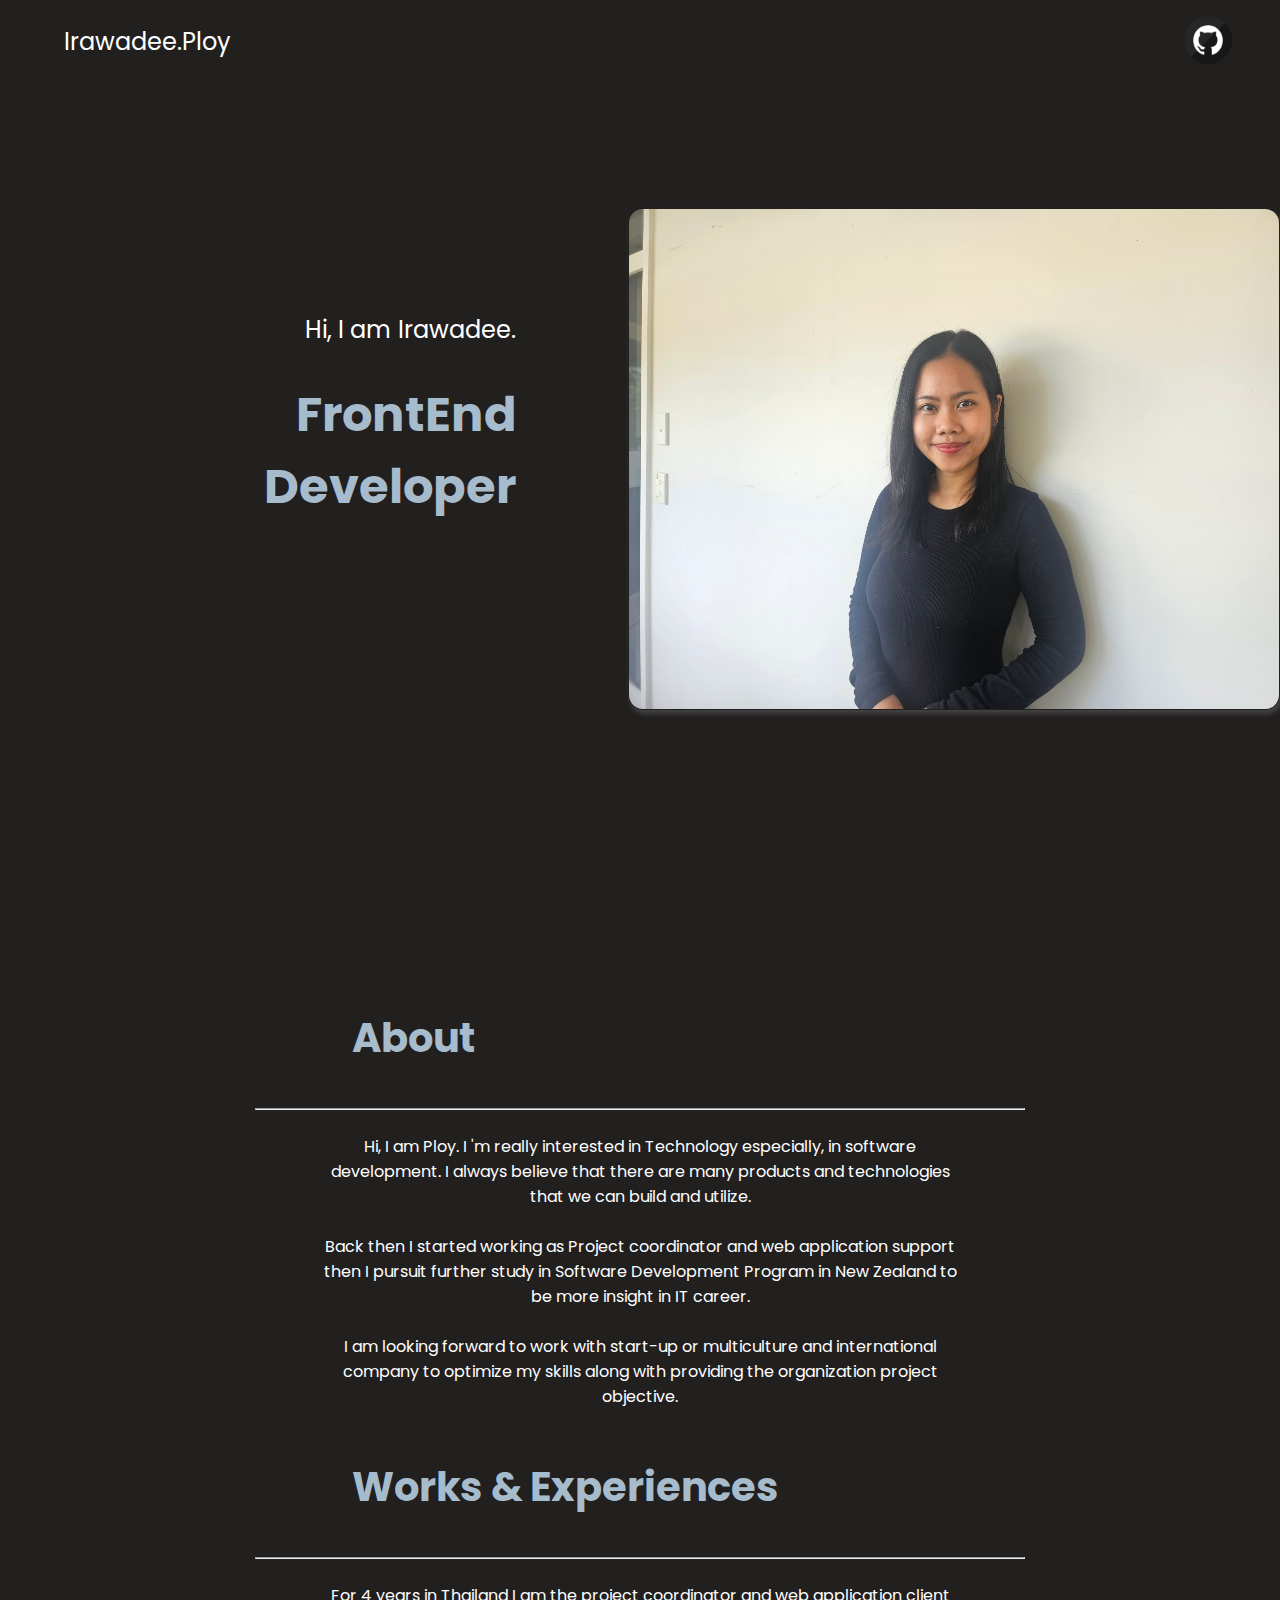
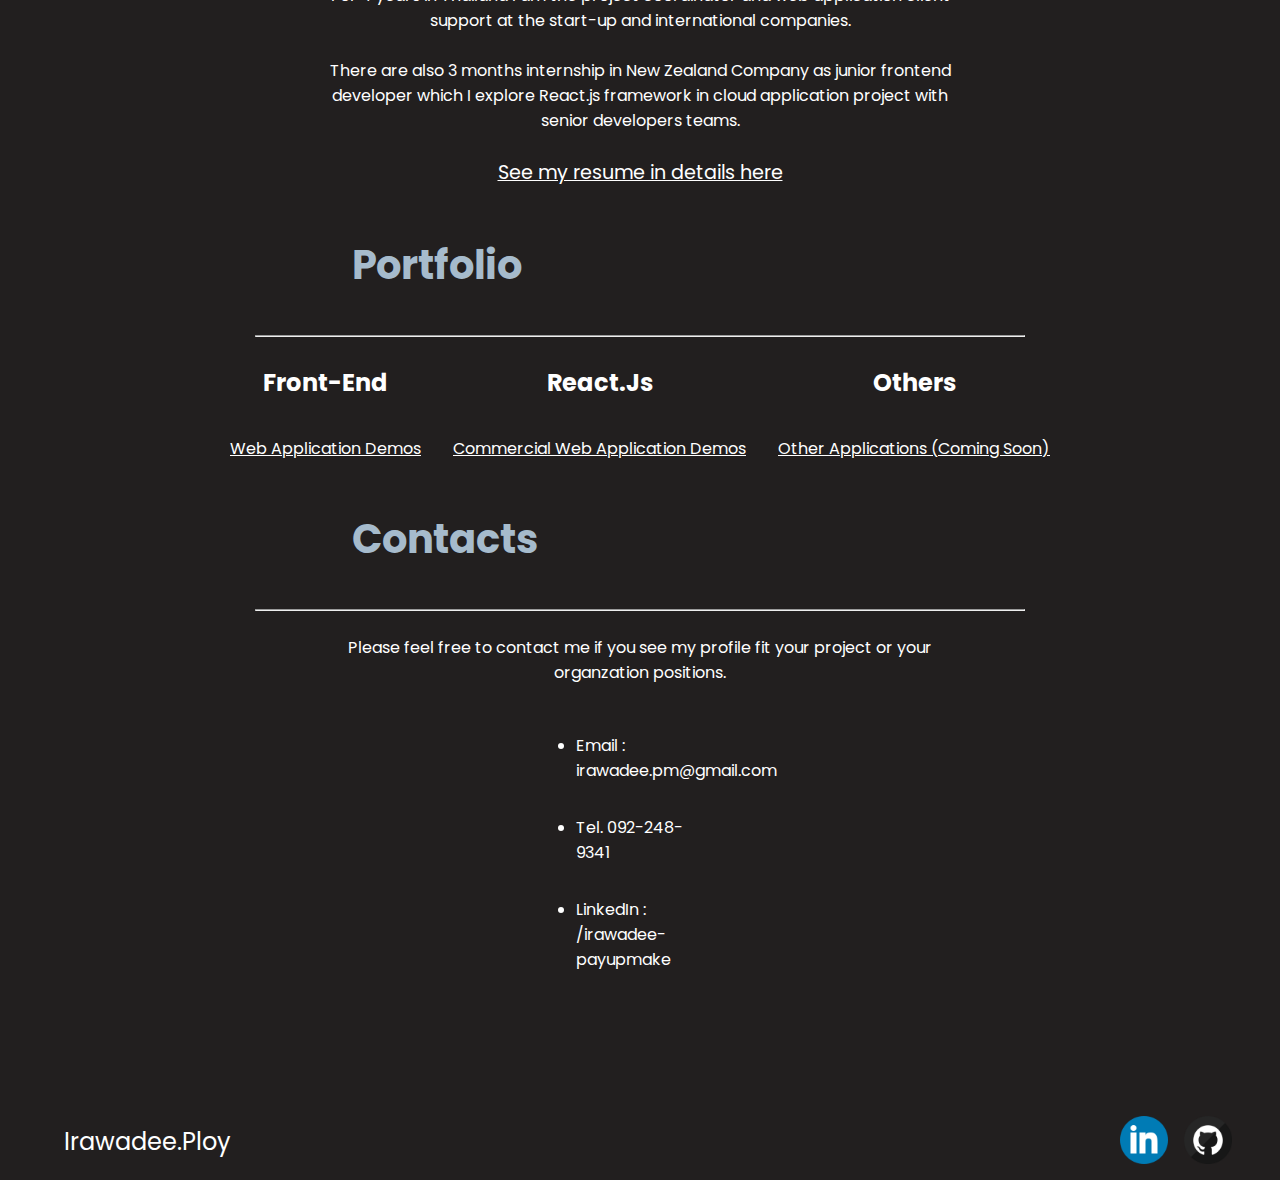
<file: index.html>
<!DOCTYPE html>
<html lang="en">
  <head>
    <meta charset="UTF-8" />
    <meta name="viewport" content="width=device-width, initial-scale=1.0" />
    <title>Irawadee's Portfolio 2024</title>
    <link rel="preconnect" href="https://fonts.googleapis.com" />
    <link rel="preconnect" href="https://fonts.gstatic.com" crossorigin />
    <link
      href="https://fonts.googleapis.com/css2?family=Poppins:ital,wght@0,100;0,200;0,300;0,400;0,500;0,600;0,700;0,800;0,900;1,100;1,200;1,300;1,400;1,500;1,600;1,700;1,800;1,900&display=swap"
      rel="stylesheet"
    />
    <link rel="stylesheet" href="share.css" />
    <link rel="stylesheet" href="styles.css" />
  </head>
  <body>
    <header>
      <div id="site-name">
        <a href="#">Irawadee.Ploy</a>
      </div>
      <nav>
        <ul>
          <a href="https://github.com/Irawadee" target="_blank"
            ><img src="images/github.png" alt="github"
          /></a>
        </ul>
      </nav>
    </header>
    <main>
      <section id="preview">
        <div class="preview-context">
          <p>Hi, I am Irawadee.</p>
          <h1>FrontEnd Developer</h1>
        </div>
        <div class="preview-photo">
          <img src="images/LinkedinP.jpg" alt="Profile Photo" />
        </div>
      </section>
      <section id="MainTopic">
        <div class="topic-section">
          <h2>About</h2>
          <hr />
        </div>
        <div class="des">
          <p>
            Hi, I am Ploy. I 'm really interested in Technology especially, in
            software development. I always believe that there are many products
            and technologies that we can build and utilize.
            <br />

            <br />Back then I started working as Project coordinator and web
            application support then I pursuit further study in Software
            Development Program in New Zealand to be more insight in IT career.
            <br />
            <br />

            I am looking forward to work with start-up or multiculture and
            international company to optimize my skills along with providing the
            organization project objective.
          </p>
        </div>
      </section>
      <section id="MainTopic">
        <div class="topic-section">
          <h2>Works & Experiences</h2>
          <hr />
        </div>
        <div class="des">
          <p>
            For 4 years in Thailand I am the project coordinator and web
            application client support at the start-up and international
            companies.
            <br /><br />
            There are also 3 months internship in New Zealand Company as junior
            frontend developer which I explore React.js framework in cloud
            application project with senior developers teams.
            <br /><br />
            <a href="Files/Irawadee_P_Resume_TH.pdf" class="resume-link">
              See my resume in details here
            </a>
          </p>
        </div>
      </section>
      <section id="MainTopic">
        <div class="topic-section">
          <h2>Portfolio</h2>
          <hr />
        </div>
        <div class="Port-Showcase">
          <div class="group">
            <h2>Front-End</h2>
            <p class="Portfolio-des">
              <a href="/WebArchive.html">Web Application Demos</a>
            </p>
          </div>
          <div class="group">
            <h2>React.Js</h2>
            <p class="Portfolio-des">
              <a href="/React.html">Commercial Web Application Demos</a>
            </p>
          </div>
          <div class="group">
            <h2>Others</h2>
            <p class="Portfolio-des">
              <a href="#">Other Applications (Coming Soon)</a>
            </p>
          </div>
        </div>
      </section>
      <section id="MainTopic">
        <div class="topic-section">
          <h2>Contacts</h2>
          <hr />
        </div>
        <div class="des">
          <p>
            Please feel free to contact me if you see my profile fit your
            project or your organzation positions.
          </p>
          <div class="contact-list">
            <li>Email : irawadee.pm@gmail.com</li>
            <li>Tel. 092-248-9341</li>
            <li>
              <a
                href="https://www.linkedin.com/in/irawadee-payupmake-193a0a144/"
                target="_blank"
                >LinkedIn : /irawadee-payupmake</a
              >
            </li>
          </div>
        </div>
      </section>
    </main>
    <footer>
      <div id="site-name">
        <a href="#">Irawadee.Ploy</a>
      </div>
      <ul>
        <li>
          <a
            href="https://www.linkedin.com/in/irawadee-payupmake-193a0a144/"
            target="_blank"
            ><img src="images/Linkedin.png" alt="LinkedIn"
          /></a>
        </li>
        <li>
          <a href="https://github.com/Irawadee" target="_blank"
            ><img src="images/github.png" alt="Github"
          /></a>
        </li>
      </ul>
    </footer>
  </body>
</html>
</file>
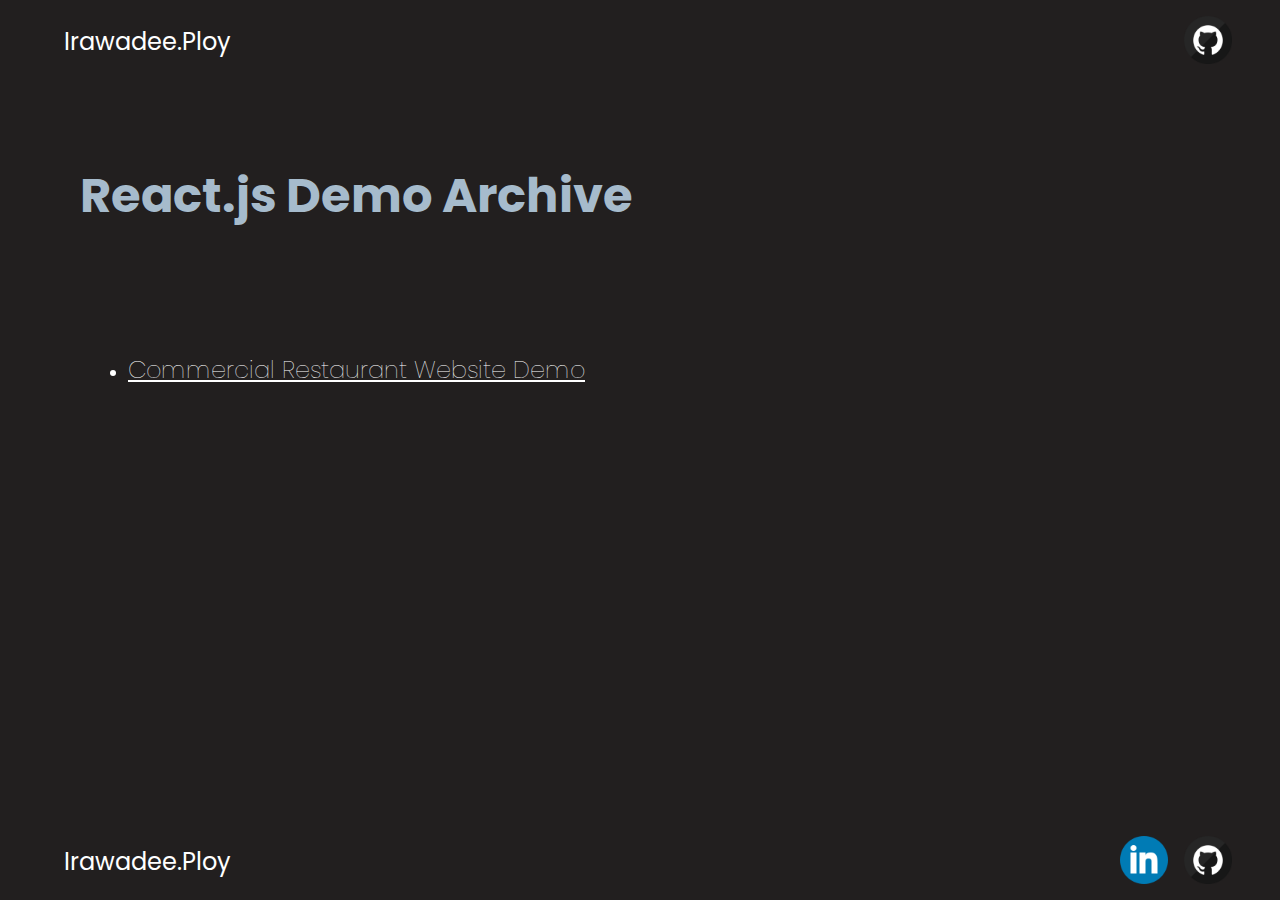
<file: React.html>
<!DOCTYPE html>
<html lang="en">
  <head>
    <meta charset="UTF-8" />
    <meta name="viewport" content="width=device-width, initial-scale=1.0" />
    <title>React.Js Web Demos</title>
    <link rel="preconnect" href="https://fonts.googleapis.com" />
    <link rel="preconnect" href="https://fonts.gstatic.com" crossorigin />
    <link
      href="https://fonts.googleapis.com/css2?family=Poppins:ital,wght@0,100;0,200;0,300;0,400;0,500;0,600;0,700;0,800;0,900;1,100;1,200;1,300;1,400;1,500;1,600;1,700;1,800;1,900&display=swap"
      rel="stylesheet"
    />
    <link rel="stylesheet" href="share.css" />
    <link rel="stylesheet" href="WebArchive.css" />
  </head>
  <body>
    <header>
      <div id="site-name">
        <a href="/">Irawadee.Ploy</a>
      </div>
      <nav>
        <ul>
          <a href="https://github.com/Irawadee" target="_blank"
            ><img src="images/github.png" alt="github"
          /></a>
        </ul>
      </nav>
    </header>
    <main>
      <div class="archive">
        <h2>React.js Demo Archive</h2>
        <ul>
          <li>
            <a href="https://irastaticdemo1.netlify.app/" target="_blank"
              >Commercial Restaurant Website Demo</a
            >
          </li>
        </ul>
      </div>
    </main>
    <footer>
      <div id="site-name">
        <a href="/">Irawadee.Ploy</a>
      </div>
      <ul>
        <li>
          <a
            href="https://www.linkedin.com/in/irawadee-payupmake-193a0a144/"
            target="_blank"
            ><img src="images/Linkedin.png" alt="LinkedIn"
          /></a>
        </li>
        <li>
          <a href="https://github.com/Irawadee" target="_blank"
            ><img src="images/github.png" alt="Github"
          /></a>
        </li>
      </ul>
    </footer>
  </body>
</html>
</file>
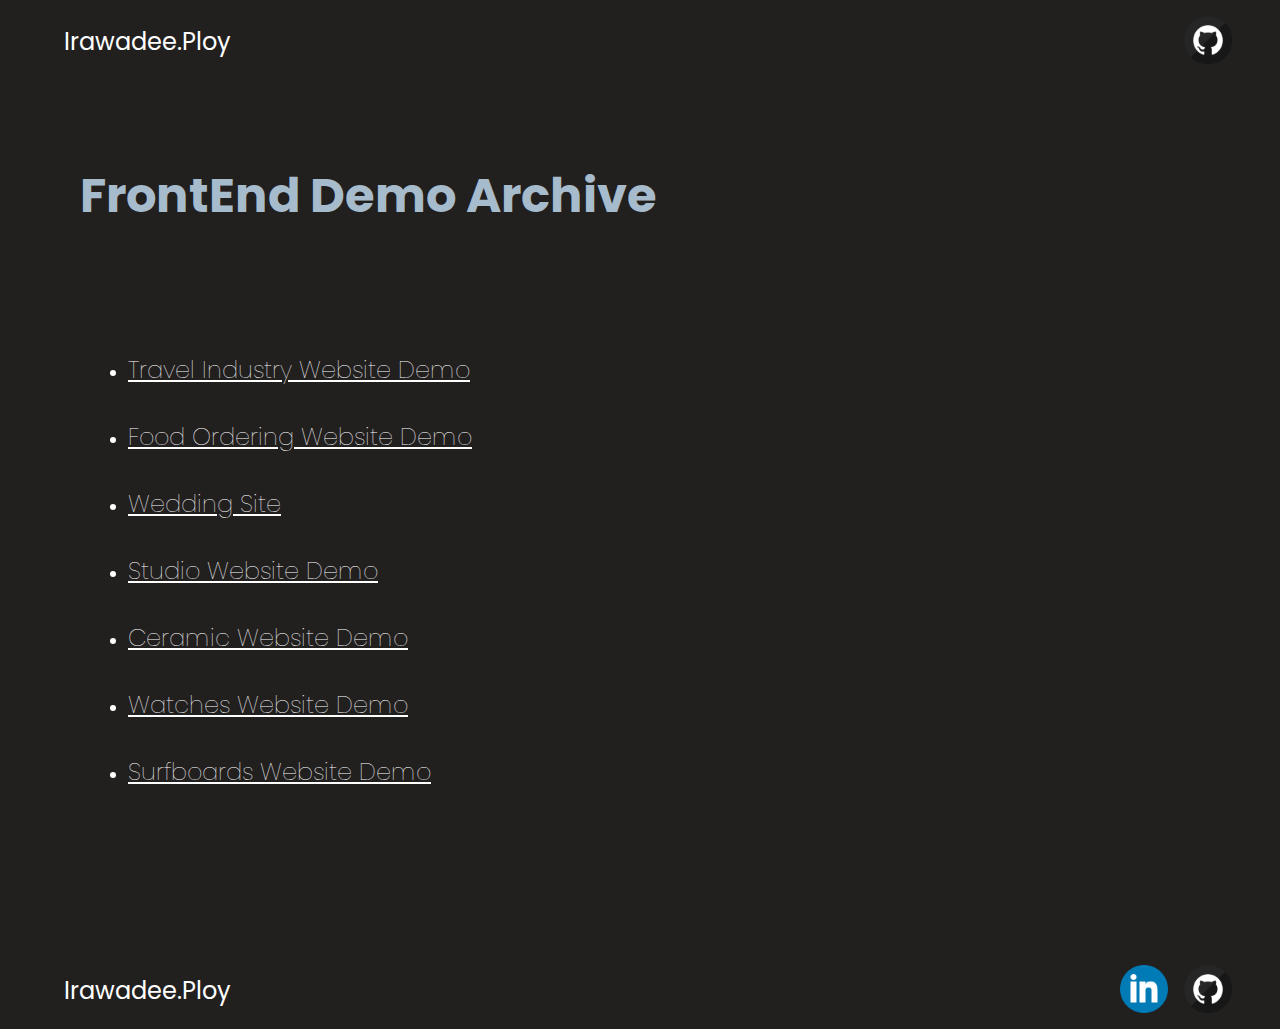
<file: WebArchive.html>
<!DOCTYPE html>
<html lang="en">
  <head>
    <meta charset="UTF-8" />
    <meta name="viewport" content="width=device-width, initial-scale=1.0" />
    <title>Web Application Demos</title>
    <link rel="preconnect" href="https://fonts.googleapis.com" />
    <link rel="preconnect" href="https://fonts.gstatic.com" crossorigin />
    <link
      href="https://fonts.googleapis.com/css2?family=Poppins:ital,wght@0,100;0,200;0,300;0,400;0,500;0,600;0,700;0,800;0,900;1,100;1,200;1,300;1,400;1,500;1,600;1,700;1,800;1,900&display=swap"
      rel="stylesheet"
    />
    <link rel="stylesheet" href="share.css" />
    <link rel="stylesheet" href="WebArchive.css" />
  </head>
  <body>
    <header>
      <div id="site-name">
        <a href="/">Irawadee.Ploy</a>
      </div>
      <nav>
        <ul>
          <a href="https://github.com/Irawadee" target="_blank"
            ><img src="images/github.png" alt="github"
          /></a>
        </ul>
      </nav>
    </header>
    <main>
      <div class="archive">
        <h2>FrontEnd Demo Archive</h2>
        <ul>
          <li>
            <a href="https://iratourwebsite.netlify.app/" target="_blank"
              >Travel Industry Website Demo</a
            >
          </li>
          <li>
            <a
              href="https://irafoodcommercialresponsivedemo.netlify.app/"
              target="_blank"
              >Food Ordering Website Demo</a
            >
          </li>
          <li>
            <a href="https://weddingdemo-ira.netlify.app/" target="_blank"
              >Wedding Site
            </a>
          </li>
          <li>
            <a href="https://gigistudiositedemo.netlify.app/" target="_blank"
              >Studio Website Demo</a
            >
          </li>
          <li>
            <a href="https://caeramic-sitedemo.netlify.app/" target="_blank"
              >Ceramic Website Demo</a
            >
          </li>
          <li>
            <a href="https://watchshop-demo.netlify.app/" target="_blank"
              >Watches Website Demo</a
            >
          </li>
          <li>
            <a href="https://surf-demo.netlify.app/" target="_blank"
              >Surfboards Website Demo</a
            >
          </li>
        </ul>
      </div>
    </main>
    <footer>
      <div id="site-name">
        <a href="/">Irawadee.Ploy</a>
      </div>
      <ul>
        <li>
          <a
            href="https://www.linkedin.com/in/irawadee-payupmake-193a0a144/"
            target="_blank"
            ><img src="images/Linkedin.png" alt="LinkedIn"
          /></a>
        </li>
        <li>
          <a href="https://github.com/Irawadee" target="_blank"
            ><img src="images/github.png" alt="Github"
          /></a>
        </li>
      </ul>
    </footer>
  </body>
</html>
</file>
<file: share.css>
body {
  font-family: "Poppins", sans-serif;
  margin: 0;
  background-color: #221f1f;
  min-height: 100vh;
  display: flex;
  flex-direction: column;
}

header {
  display: flex;
  justify-content: space-between;
  background-color: #221f1f;
  height: 5rem;
}

header img {
  width: 3rem;
  height: 3rem;
}

header ul {
  margin: 0;
  padding: 0;
}

header nav {
  margin: 1rem 3rem;
}

#site-name {
  font-family: inherit;
  margin: 1.5rem 3rem;
}

#site-name a {
  font-size: 1.5rem;
  text-decoration: none;
  color: white;
  padding: 1rem;
}

footer {
  margin-top: 5rem;
  display: flex;
  justify-content: space-between;
  height: 5rem;
  margin-top: auto;
}

footer img {
  width: 3rem;
  height: 3rem;
}

footer ul {
  display: flex;
  padding: 0;
  margin-right: 40px;
}
footer li {
  list-style: none;
  margin: 0 0.5rem;
}
</file>
<file: styles.css>
body {
  font-family: "Poppins", sans-serif;
  margin: 0;
  background-color: #221f1f;
}

header {
  display: flex;
  justify-content: space-between;
  background-color: #221f1f;
  height: 5rem;
}

header img {
  width: 3rem;
  height: 3rem;
}

header ul {
  margin: 0;
  padding: 0;
}

header nav {
  margin: 1rem 3rem;
}

#site-name {
  font-family: inherit;
  margin: 1.5rem 3rem;
}

#site-name a {
  font-size: 1.5rem;
  text-decoration: none;
  color: white;
  padding: 1rem;
}

#preview {
  display: flex;
}
.preview-context {
  width: 30rem;
  height: 30rem;
  margin: 10rem 4rem;
  padding: 3rem;
}

.preview-context p {
  font-size: 1.5rem;
  color: white;
  text-align: right;
}
.preview-context h1 {
  font-size: 3rem;
  color: #a6bbcc;
  text-align: right;
}

.preview-photo {
  display: flex;
  align-items: start;
  margin-top: 8rem;
}
.preview-photo img {
  width: 650px;
  height: 500px;
  border: 1px ridge transparent;
  box-shadow: 2px 4px 5px rgb(68, 67, 67);
  border-radius: 15px;
}

.topic-section h2 {
  font-size: 2.5rem;
  color: #a6bbcc;
  padding: 2rem;
  margin: 0 20rem;
}
.topic-section hr {
  color: #a6bbcc;
  width: 60%;
}

#MainTopic {
  display: flex;
  flex-direction: column;
}
.des p {
  width: 50%;
  color: white;
  text-align: center;
  margin: 1rem auto;
}
.resume-link {
  color: white;
  font-size: 1.2rem;
}

.resume-link:hover {
  color: darkturquoise;
}
footer {
  margin-top: 5rem;
  display: flex;
  justify-content: space-between;
  height: 5rem;
}

footer img {
  width: 3rem;
  height: 3rem;
}

footer ul {
  display: flex;
  padding: 0;
  margin-right: 40px;
}
footer li {
  list-style: none;
  margin: 0 0.5rem;
}

.Port-Showcase {
  display: flex;
  justify-content: space-around;
  margin: 0 auto;
  color: white;
}

.group {
  display: flex;
  flex-direction: column;
  justify-content: center;
  align-items: center;
}

.group a:hover {
  color: darkturquoise;
}
.Portfolio-des {
  padding: 0 1rem;
}
.Portfolio-des a {
  color: white;
}
.contact-list {
  display: flex;
  flex-direction: column;
  padding: 1rem;
  color: white;
  margin: 1rem 35rem;
}

.contact-list li {
  padding: 1rem 0;
}
.contact-list a {
  color: white;
  text-decoration: none;
}

.contact-list a:hover {
  color: darkturquoise;
}
</file>
<file: WebArchive.css>
.archive {
  margin: 5rem;
  text-align: left;
}
.archive h2 {
  font-size: 3rem;
  color: #a6bbcc;
}

.archive ul {
  padding: 3rem;
}

.archive li {
  margin: 2rem 0;
  color: white;
}

.archive a {
  color: white;
  font-size: 1.5rem;
  font-weight: lighter;
}

.archive a:hover {
  color: darkturquoise;
}
</file>
